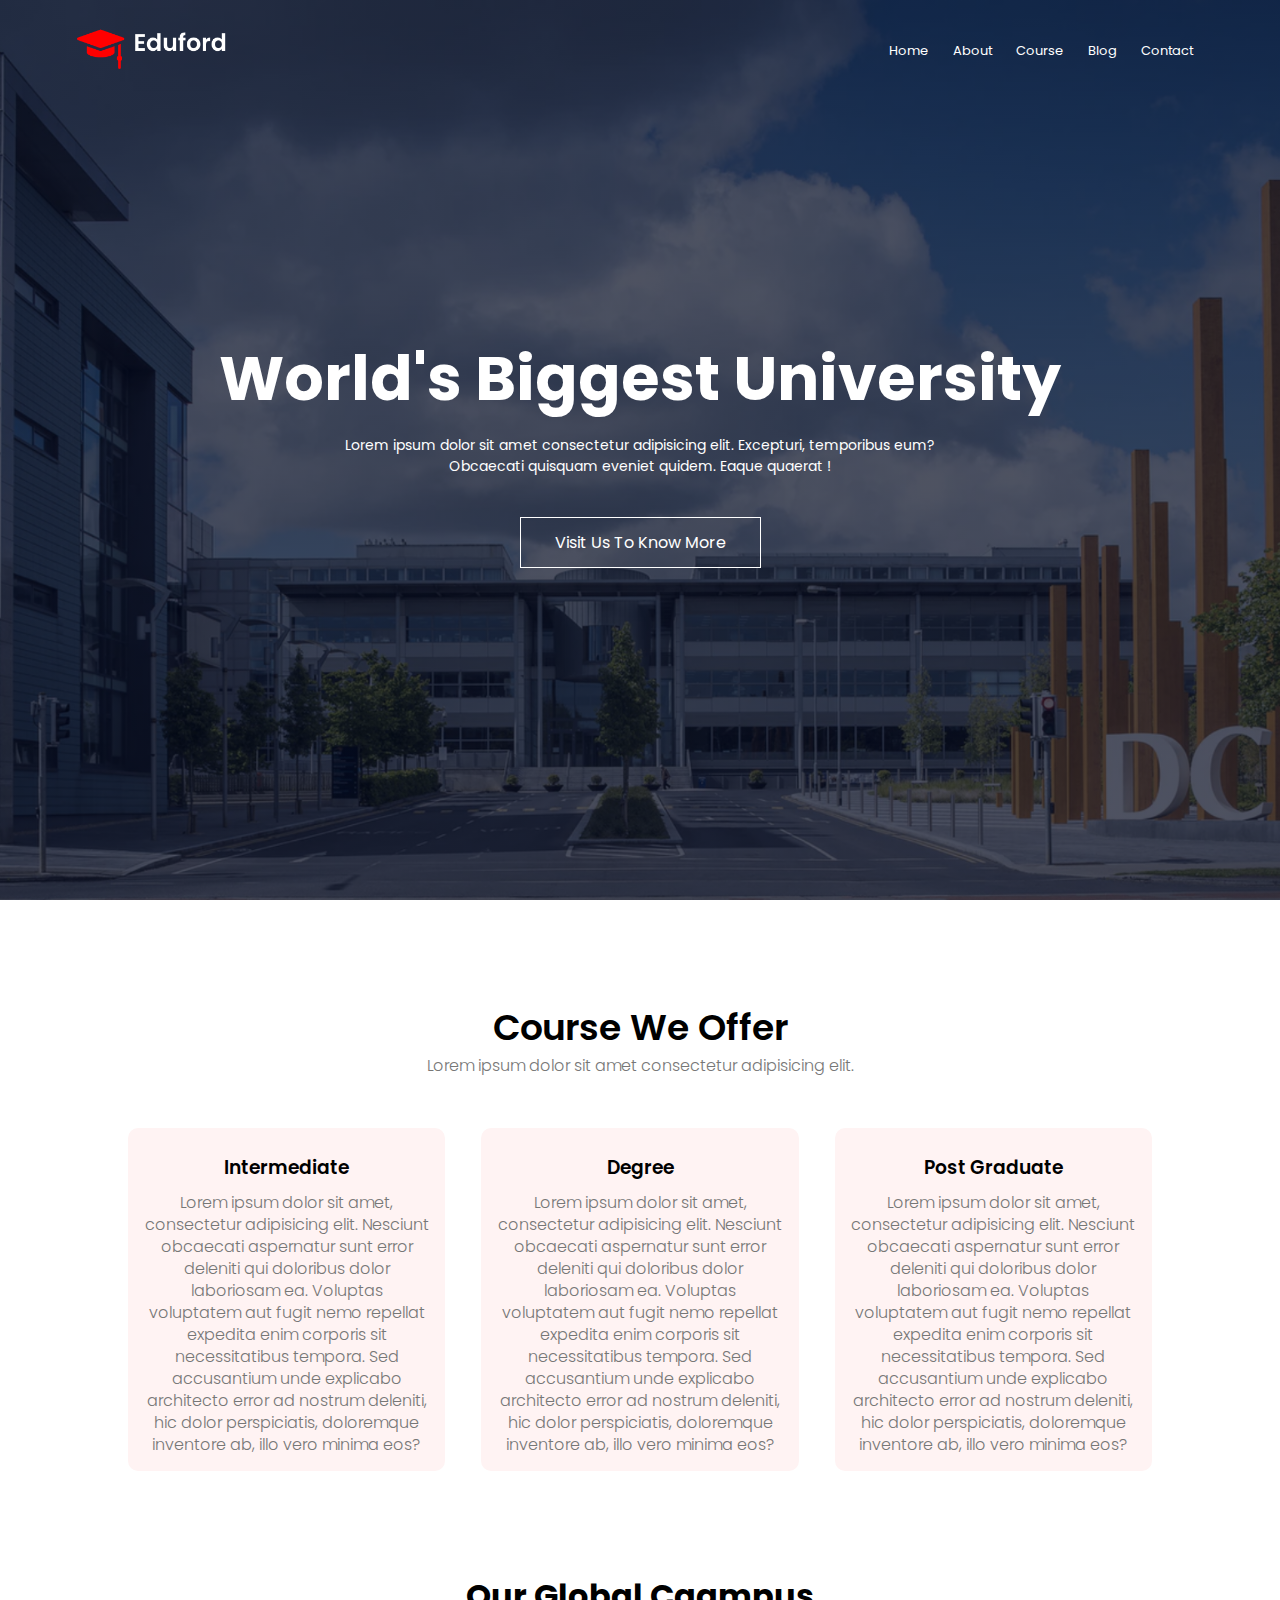
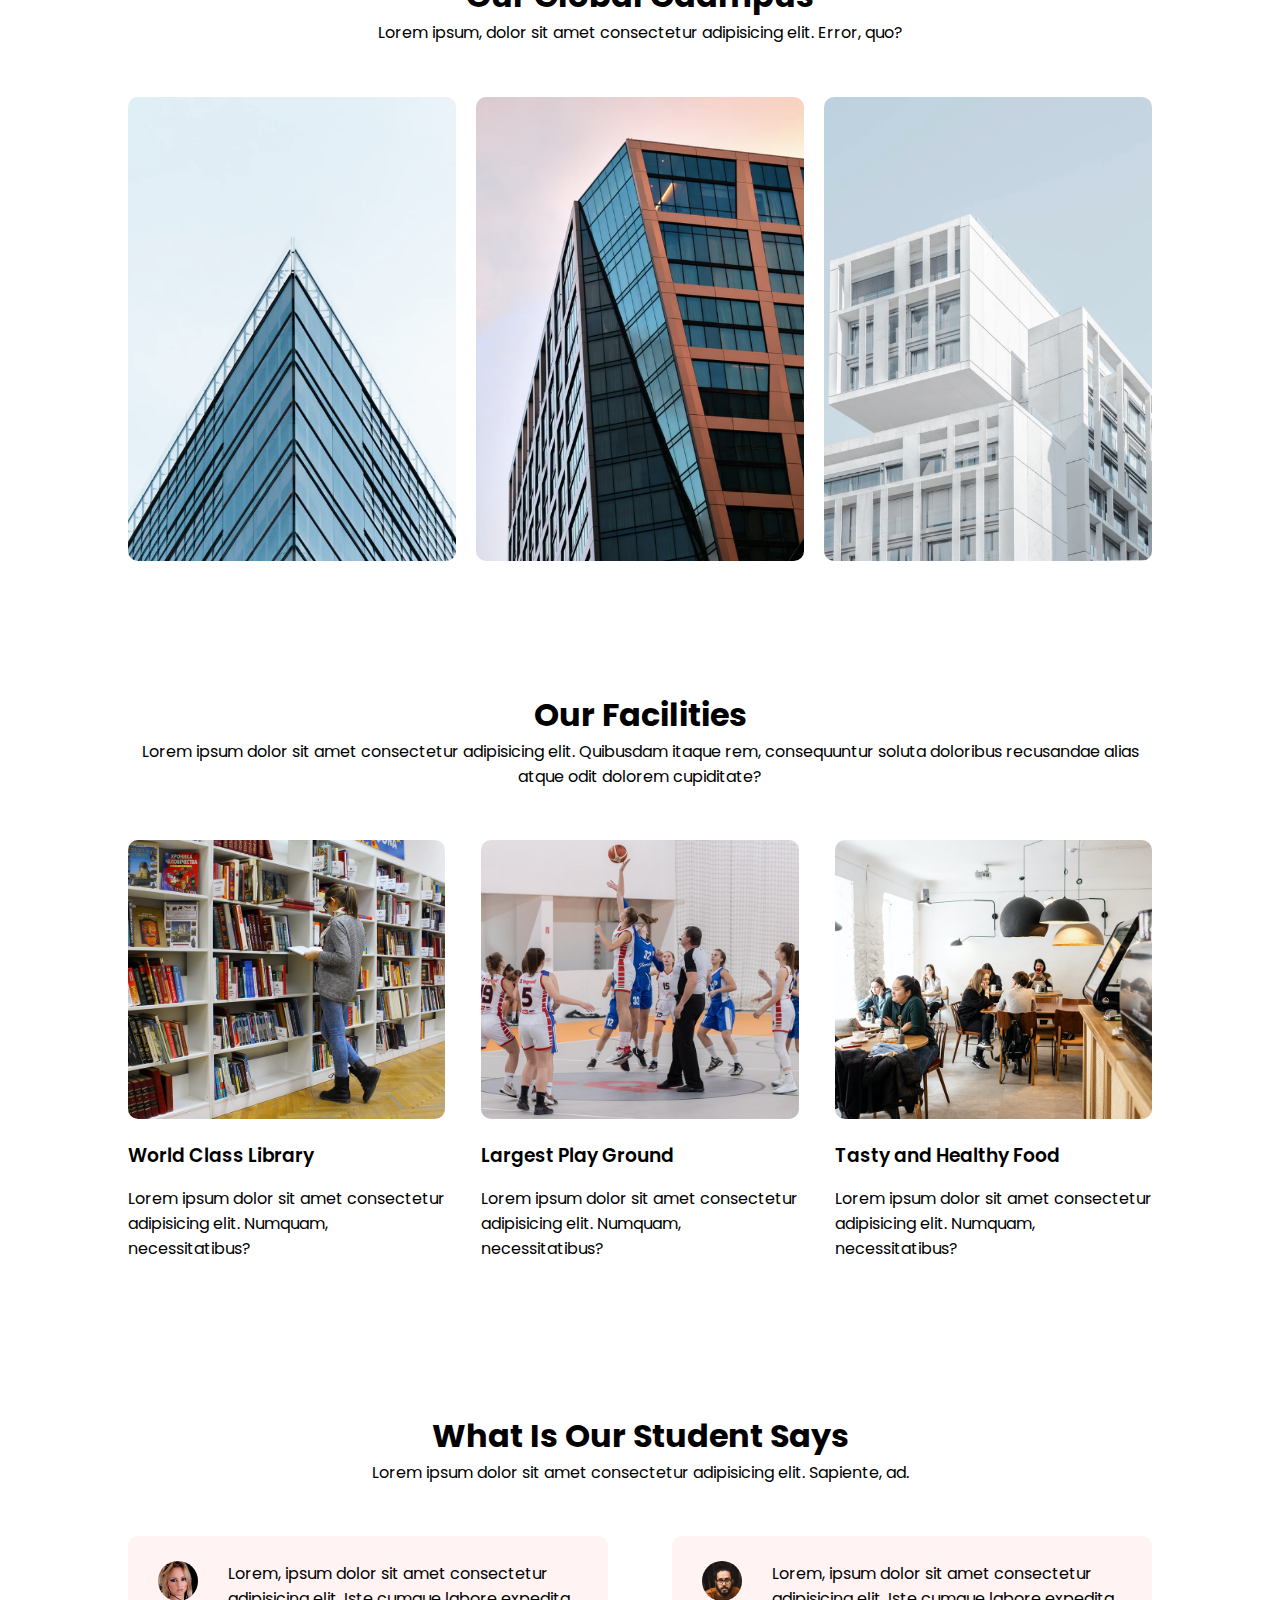
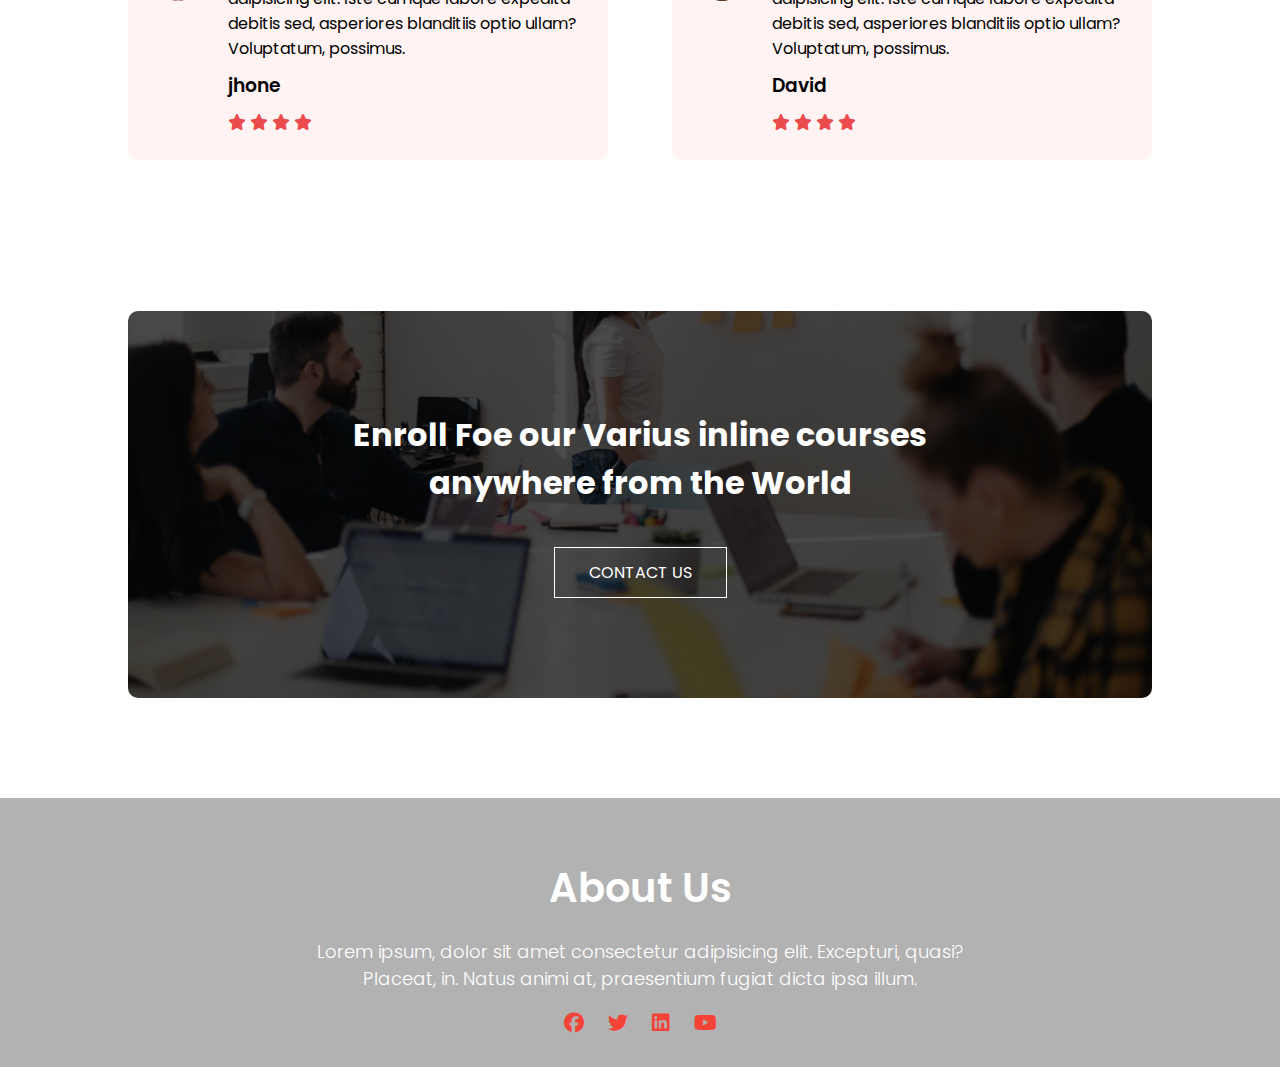
<file: index.html>
<!DOCTYPE html>
<html lang="en">
<head>
    <meta charset="UTF-8">
    <meta http-equiv="X-UA-Compatible" content="IE=edge">
    <meta name="viewport" content="width=device-width, initial-scale=1.0">
    <title>University Website </title>
     <link rel="preconnect" href="https://fonts.googleapis.com">
     <link rel="preconnect" href="https://fonts.gstatic.com" crossorigin>
      <link href="https://fonts.googleapis.com/css2?family=Open+Sans:ital,wght@0,300;0,400;0,500;0,600;0,700;0,800;1,300;1,400;1,500;1,600;1,700;1,800&family=Poppins:ital,wght@0,100;0,200;0,300;0,400;0,500;0,600;0,700;0,800;0,900;1,100;1,200;1,300;1,400;1,500;1,800;1,900&display=swap" rel="stylesheet">

   <link rel="stylesheet" href="style.css">
   <link rel="stylesheet" href="https://cdnjs.cloudflare.com/ajax/libs/font-awesome/6.1.1/css/all.min.css">

</head>
<body>
   <section class="header">
       <nav>
           <a href="index.html"><img src="image/logo.png" alt=""></a>
           <div class="nav-link" id="navLinks">
            <i class="fa fa-times" onclick="hideMenu()"></i>
               <ul>
                   <li><a href="index.html">Home</a></li>
                   <li><a href="About.html">About</a></li>
                   <li><a href="Course.html">Course</a></li>
                   <li><a href="Blog.html">Blog</a></li>
                   <li><a href="Contact.html">Contact</a></li>
               </ul>
               
           </div>
        </nav>
        <div class="mobile-menu">
            <i class="fa fa-bars" onclick ="showMenu()"></i>
        </div>
        
        <div class="text-box">
            <h1>World's Biggest University</h1>
            <p>Lorem ipsum dolor sit amet consectetur adipisicing elit. Excepturi, temporibus eum?<br> Obcaecati quisquam eveniet quidem. Eaque quaerat !</p>

            <a href="" class="hero-bnt">Visit Us To Know More</a>
        </div>
   </section>



    <section class="course">
        <h1>Course We Offer</h1>
        <p>Lorem ipsum dolor sit amet consectetur adipisicing elit.</p>

        <div class="row">
            <div class="course-col">
                <h3>Intermediate</h3>
                <p>Lorem ipsum dolor sit amet, consectetur adipisicing elit. Nesciunt obcaecati aspernatur sunt error deleniti qui doloribus dolor laboriosam ea. Voluptas voluptatem aut fugit nemo repellat expedita enim corporis sit necessitatibus tempora. Sed accusantium unde explicabo architecto error ad nostrum deleniti, hic dolor perspiciatis, doloremque inventore ab, illo vero minima eos?</p>
            </div>
            <div class="course-col">
                <h3>Degree</h3>
                <p>Lorem ipsum dolor sit amet, consectetur adipisicing elit. Nesciunt obcaecati aspernatur sunt error deleniti qui doloribus dolor laboriosam ea. Voluptas voluptatem aut fugit nemo repellat expedita enim corporis sit necessitatibus tempora. Sed accusantium unde explicabo architecto error ad nostrum deleniti, hic dolor perspiciatis, doloremque inventore ab, illo vero minima eos?</p>
            </div>
            <div class="course-col">
                <h3>Post Graduate</h3>
                <p>Lorem ipsum dolor sit amet, consectetur adipisicing elit. Nesciunt obcaecati aspernatur sunt error deleniti qui doloribus dolor laboriosam ea. Voluptas voluptatem aut fugit nemo repellat expedita enim corporis sit necessitatibus tempora. Sed accusantium unde explicabo architecto error ad nostrum deleniti, hic dolor perspiciatis, doloremque inventore ab, illo vero minima eos?</p>
            </div>
        </div>
        <!-- campus section -->
   

    </section>


    <section class="campus">
        <h1>Our Global Caampus</h1>
        <p>Lorem ipsum, dolor sit amet consectetur adipisicing elit. Error, quo?</p>

        <div class="row">
            <div class="campus-col">
                <img src="image/london.png" alt="">
                <div class="layer">
                    <h3>LONDON</h3>
                </div>
            </div>
            <div class="campus-col">
                <img src="image/newyork.png" alt="">
                <div class="layer">
                    <h3>NEW YORK</h3>
                </div>
            </div>
            <div class="campus-col">
                <img src="image/washington.png" alt="">
                <div class="layer">
                    <h3>WASHINGTON</h3>
                </div>
            </div>
        </div>
    </section>

    <!-- Facilities -->

    <section class="facilities">
        <h1>Our Facilities</h1>
        <p>Lorem ipsum dolor sit amet consectetur adipisicing elit. Quibusdam itaque rem, consequuntur soluta doloribus recusandae alias atque odit dolorem cupiditate?</p>
        <div class="row">
            <div class="facilities-col">
                <img src="image/library.png" alt="">
                <h3>World Class Library</h3>
                <p>Lorem ipsum dolor sit amet consectetur adipisicing elit. Numquam, necessitatibus?</p>
            </div>
            <div class="facilities-col">
                <img src="image/basketball.png" alt="">
                <h3>Largest Play Ground</h3>
                <p>Lorem ipsum dolor sit amet consectetur adipisicing elit. Numquam, necessitatibus?</p>
            </div>
            <div class="facilities-col">
                <img src="image/cafeteria.png" alt="">
                <h3>Tasty and Healthy Food</h3>
                <p>Lorem ipsum dolor sit amet consectetur adipisicing elit. Numquam, necessitatibus?</p>
            </div>
        </div>
    </section>

    <section class="testimonial">
        <h1>What Is Our Student Says</h1>
        <p>Lorem ipsum dolor sit amet consectetur adipisicing elit. Sapiente, ad.</p>
        <div class="row">
            <div class="testimonial-col">
                <img src="image/user1.jpg" alt="">
                <div>
                    <p>Lorem, ipsum dolor sit amet consectetur adipisicing elit. Iste cumque labore expedita debitis sed, asperiores blanditiis optio ullam? Voluptatum, possimus.</p>
                    <h3>jhone</h3>
                    <i class="fa fa-star"></i>
                    <i class="fa fa-star"></i>
                    <i class="fa fa-star"></i>
                    <i class="fa fa-star"></i>
                    <i class="fa fa-star-half-o"></i>
                </div>
            </div>
            <div class="testimonial-col">
                <img src="image/user2.jpg" alt="">
                <div>
                    <p>Lorem, ipsum dolor sit amet consectetur adipisicing elit. Iste cumque labore expedita debitis sed, asperiores blanditiis optio ullam? Voluptatum, possimus.</p>
                    <h3>David</h3>
                    <i class="fa fa-star"></i>
                    <i class="fa fa-star"></i>
                    <i class="fa fa-star"></i>
                    <i class="fa fa-star"></i>
                    <i class="fa fa-star-half-o"></i>
                </div>
            </div>
        </div>
    </section>


    <section class="call-to-action">
        <h1>Enroll Foe our Varius inline courses <br>anywhere from the World</h1>
        <a href="" class="hero-bnt">CONTACT US</a>
    </section>

    <section class="footer">
        <h4>About Us</h4>
        <p>Lorem ipsum, dolor sit amet consectetur adipisicing elit. Excepturi, quasi? <br>Placeat, in. Natus animi at, praesentium fugiat dicta ipsa illum.</p>
        <div class="icon">
           <a href="#"> <i class="fa-brands fa-facebook"></i></a></a>
           <a href="#"><i class="fa-brands fa-twitter"></i></a>
           <a href="#"><i class="fa-brands fa-linkedin"></i></a>
           <a href="#"><i class="fa-brands fa-youtube"></i></a>

        </div>
    </section>


    





   <script>

       var navLinks = document.getElementById("navLinks");

      function showMenu(){
          navLinks.style.right = "0";
      }

      function hideMenu(){
          navLinks.style.right = "-200px";
      }

   </script>
</body>
</html>
</file>
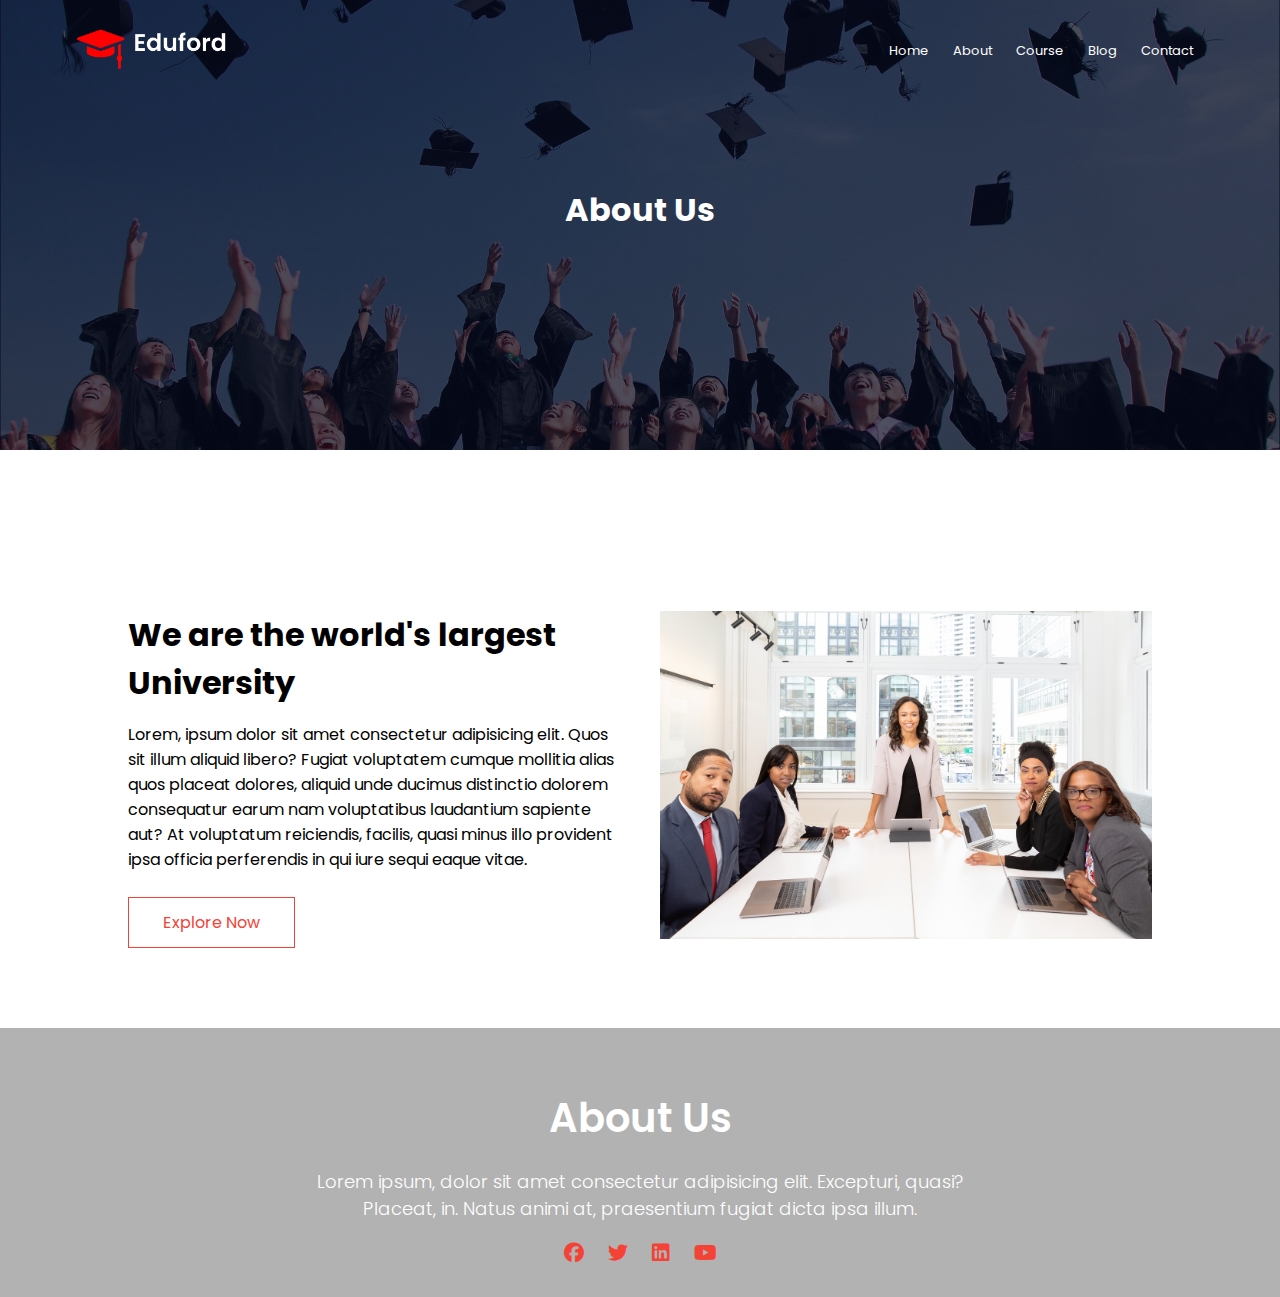
<file: about.html>
<!DOCTYPE html>
<html lang="en">
<head>
    <meta charset="UTF-8">
    <meta http-equiv="X-UA-Compatible" content="IE=edge">
    <meta name="viewport" content="width=device-width, initial-scale=1.0">
    <title>University Website </title>
     <link rel="preconnect" href="https://fonts.googleapis.com">
     <link rel="preconnect" href="https://fonts.gstatic.com" crossorigin>
      <link href="https://fonts.googleapis.com/css2?family=Open+Sans:ital,wght@0,300;0,400;0,500;0,600;0,700;0,800;1,300;1,400;1,500;1,600;1,700;1,800&family=Poppins:ital,wght@0,100;0,200;0,300;0,400;0,500;0,600;0,700;0,800;0,900;1,100;1,200;1,300;1,400;1,500;1,800;1,900&display=swap" rel="stylesheet">

   <link rel="stylesheet" href="style.css">
   <link rel="stylesheet" href="https://cdnjs.cloudflare.com/ajax/libs/font-awesome/6.1.1/css/all.min.css">

</head>
<body>
   <section class="sub-header">
       <nav>
           <a href="index.html"><img src="image/logo.png" alt=""></a>
           <div class="nav-link" id="navLinks">   
            <i class="fa fa-times" onclick="hideMenu()"></i>          
               <ul>
                   <li><a href="index.html">Home</a></li>
                   <li><a href="about.html">About</a></li>
                   <li><a href="Course.html">Course</a></li>
                   <li><a href="Blog.html">Blog</a></li>
                   <li><a href="Contact.html">Contact</a></li>
               </ul>    
           </div>
        </nav>
        <div class="mobile-menu">
            <i class="fa fa-bars" onclick ="showMenu()"></i>
        </div>

        <h1>About Us</h1>
   </section>

   <section class="about-us">
       <div class="row">
           <div class="about-col">
               <h1>We are the world's largest University</h1>
               <p>Lorem, ipsum dolor sit amet consectetur adipisicing elit. Quos sit illum aliquid libero? Fugiat voluptatem cumque mollitia alias quos placeat dolores, aliquid unde ducimus distinctio dolorem consequatur earum nam voluptatibus laudantium sapiente aut? At voluptatum reiciendis, facilis, quasi minus illo provident ipsa officia perferendis in qui iure sequi eaque vitae.</p>
               <a href="#" class="hero-bnt red-btn">Explore Now</a>
           </div>
           <div class="about-col">
               <img src="image/about.jpg" alt="">
           </div>
       </div>
   </section>



   

    <section class="footer">
        <h4>About Us</h4>
        <p>Lorem ipsum, dolor sit amet consectetur adipisicing elit. Excepturi, quasi? <br>Placeat, in. Natus animi at, praesentium fugiat dicta ipsa illum.</p>
        <div class="icon">
           <a href="#"> <i class="fa-brands fa-facebook"></i></a></a>
           <a href="#"><i class="fa-brands fa-twitter"></i></a>
           <a href="#"><i class="fa-brands fa-linkedin"></i></a>
           <a href="#"><i class="fa-brands fa-youtube"></i></a>

        </div>
    </section>


    





   <script>

       var navLinks = document.getElementById("navLinks");

      function showMenu(){
          navLinks.style.right = "0";
      }

      function hideMenu(){
          navLinks.style.right = "-200px";
      }

   </script>
</body>
</html>
</file>
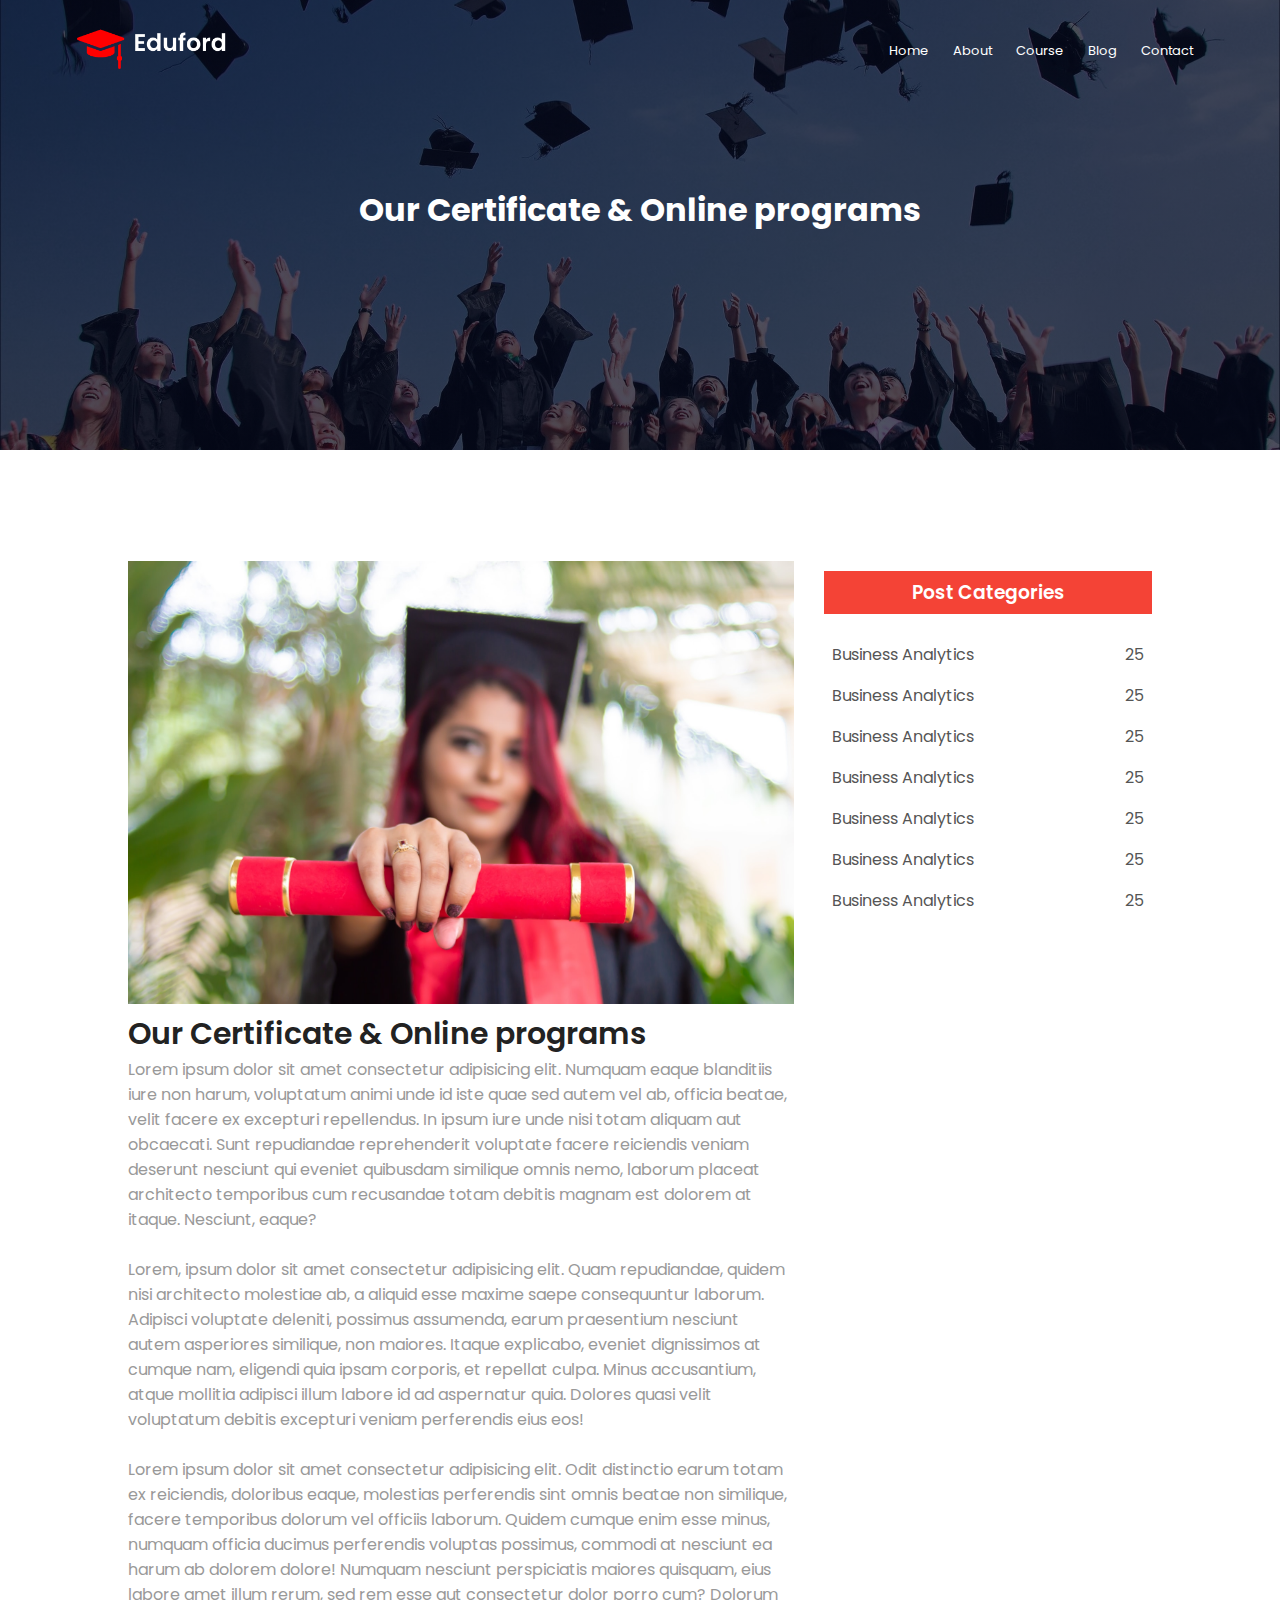
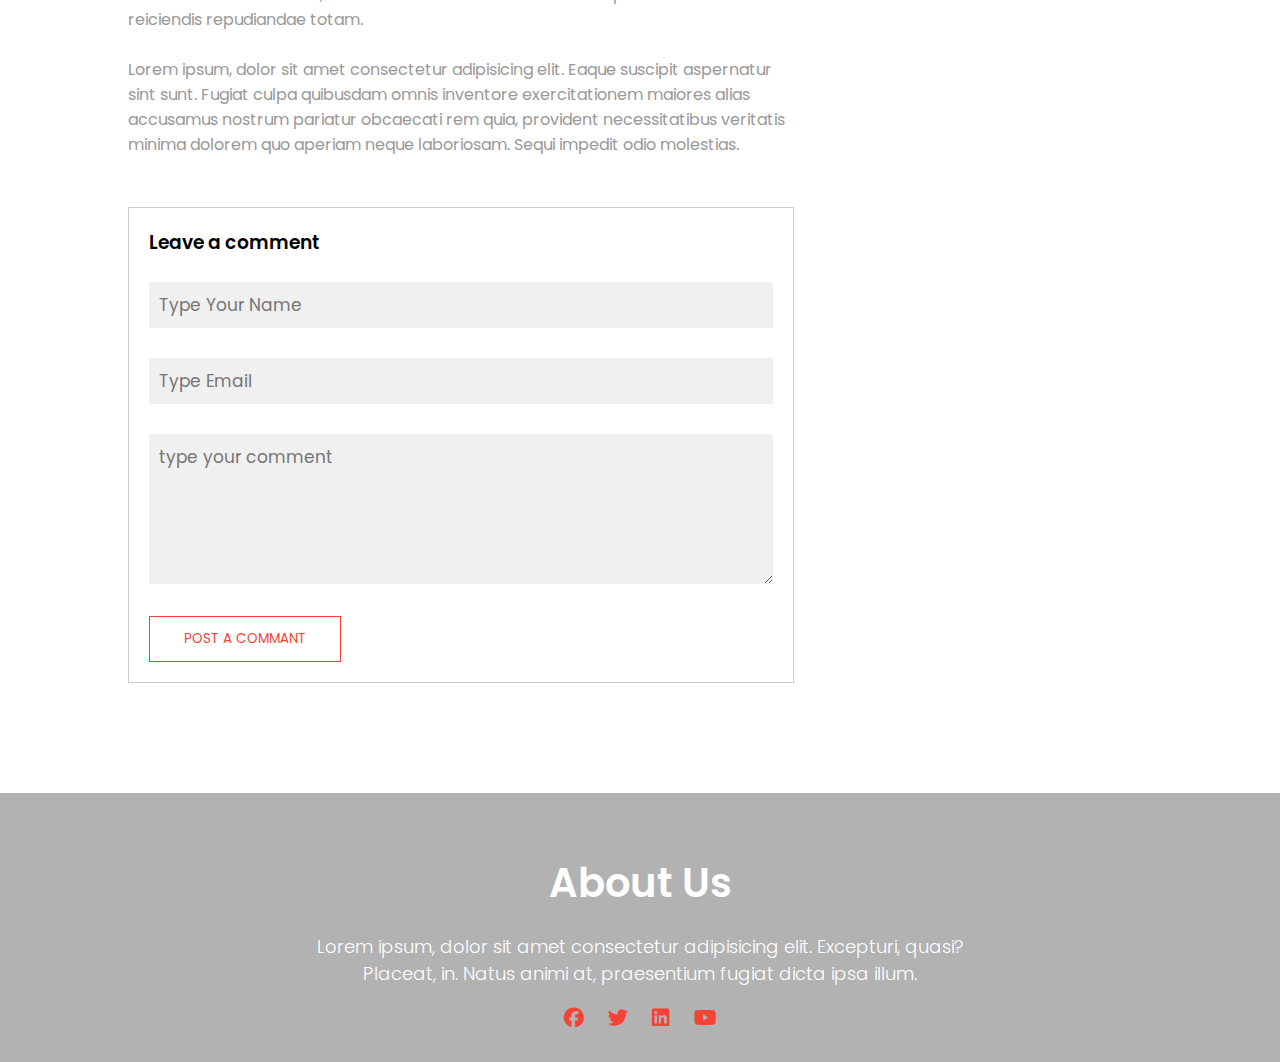
<file: Blog.html>
<!DOCTYPE html>
<html lang="en">
<head>
    <meta charset="UTF-8">
    <meta http-equiv="X-UA-Compatible" content="IE=edge">
    <meta name="viewport" content="width=device-width, initial-scale=1.0">
    <title>University Website </title>
     <link rel="preconnect" href="https://fonts.googleapis.com">
     <link rel="preconnect" href="https://fonts.gstatic.com" crossorigin>
      <link href="https://fonts.googleapis.com/css2?family=Open+Sans:ital,wght@0,300;0,400;0,500;0,600;0,700;0,800;1,300;1,400;1,500;1,600;1,700;1,800&family=Poppins:ital,wght@0,100;0,200;0,300;0,400;0,500;0,600;0,700;0,800;0,900;1,100;1,200;1,300;1,400;1,500;1,800;1,900&display=swap" rel="stylesheet">

   <link rel="stylesheet" href="style.css">
   <link rel="stylesheet" href="https://cdnjs.cloudflare.com/ajax/libs/font-awesome/6.1.1/css/all.min.css">

</head>
<body>
   <section class="sub-header">
       <nav>
           <a href="index.html"><img src="image/logo.png" alt=""></a>
           <div class="nav-link" id="navLinks">   
            <i class="fa fa-times" onclick="hideMenu()"></i>          
               <ul>
                   <li><a href="index.html">Home</a></li>
                   <li><a href="about.html">About</a></li>
                   <li><a href="Course.html">Course</a></li>
                   <li><a href="Blog.html">Blog</a></li>
                   <li><a href="Contact.html">Contact</a></li>
               </ul>    
           </div>
        </nav>
        <div class="mobile-menu">
            <i class="fa fa-bars" onclick ="showMenu()"></i>
        </div>

        <h1>Our Certificate & Online programs</h1>
   </section>

   <section class="blog-content">
       <div class="row">
           <div class="blog-left">
               <img src="image/certificate.jpg" alt="">
               <h2>Our Certificate & Online programs</h2>
               <p>Lorem ipsum dolor sit amet consectetur adipisicing elit. Numquam eaque blanditiis iure non harum, voluptatum animi unde id iste quae sed autem vel ab, officia beatae, velit facere ex excepturi repellendus. In ipsum iure unde nisi totam aliquam aut obcaecati. Sunt repudiandae reprehenderit voluptate facere reiciendis veniam deserunt nesciunt qui eveniet quibusdam similique omnis nemo, laborum placeat architecto temporibus cum recusandae totam debitis magnam est dolorem at itaque. Nesciunt, eaque?</p>
               <br>
               <p>Lorem, ipsum dolor sit amet consectetur adipisicing elit. Quam repudiandae, quidem nisi architecto molestiae ab, a aliquid esse maxime saepe consequuntur laborum. Adipisci voluptate deleniti, possimus assumenda, earum praesentium nesciunt autem asperiores similique, non maiores. Itaque explicabo, eveniet dignissimos at cumque nam, eligendi quia ipsam corporis, et repellat culpa. Minus accusantium, atque mollitia adipisci illum labore id ad aspernatur quia. Dolores quasi velit voluptatum debitis excepturi veniam perferendis eius eos!</p>
               <br>
               <p>Lorem ipsum dolor sit amet consectetur adipisicing elit. Odit distinctio earum totam ex reiciendis, doloribus eaque, molestias perferendis sint omnis beatae non similique, facere temporibus dolorum vel officiis laborum. Quidem cumque enim esse minus, numquam officia ducimus perferendis voluptas possimus, commodi at nesciunt ea harum ab dolorem dolore! Numquam nesciunt perspiciatis maiores quisquam, eius labore amet illum rerum, sed rem esse aut consectetur dolor porro cum? Dolorum reiciendis repudiandae totam.</p>
               <br>
               <p>Lorem ipsum, dolor sit amet consectetur adipisicing elit. Eaque suscipit aspernatur sint sunt. Fugiat culpa quibusdam omnis inventore exercitationem maiores alias accusamus nostrum pariatur obcaecati rem quia, provident necessitatibus veritatis minima dolorem quo aperiam neque laboriosam. Sequi impedit odio molestias.</p>


               <div class="comment-box">
                   <h3>Leave a comment</h3>
                   <form class="comment-form">
                       <input type="text" placeholder="Type Your Name">
                       <input type="email" placeholder="Type Email">
                       <textarea rows="5" placeholder="type your comment"></textarea>
                        <button type="submit" class="hero-bnt red-btn">POST A COMMANT</button>
                   </form>
               </div>
           </div>
           <div class="blog-right">
               <h3>Post Categories</h3>
               <div>
                   <span>Business Analytics</span>
                   <span>25</span>
               </div>
               <div>
                   <span>Business Analytics</span>
                   <span>25</span>
               </div>
               <div>
                   <span>Business Analytics</span>
                   <span>25</span>
               </div>
               <div>
                   <span>Business Analytics</span>
                   <span>25</span>
               </div>
               <div>
                   <span>Business Analytics</span>
                   <span>25</span>
               </div>
               <div>
                   <span>Business Analytics</span>
                   <span>25</span>
               </div>
               <div>
                   <span>Business Analytics</span>
                   <span>25</span>
               </div>
           </div>
       </div>
   </section>

   

    <section class="footer">
        <h4>About Us</h4>
        <p>Lorem ipsum, dolor sit amet consectetur adipisicing elit. Excepturi, quasi? <br>Placeat, in. Natus animi at, praesentium fugiat dicta ipsa illum.</p>
        <div class="icon">
           <a href="#"> <i class="fa-brands fa-facebook"></i></a></a>
           <a href="#"><i class="fa-brands fa-twitter"></i></a>
           <a href="#"><i class="fa-brands fa-linkedin"></i></a>
           <a href="#"><i class="fa-brands fa-youtube"></i></a>

        </div>
    </section>


    





   <script>

       var navLinks = document.getElementById("navLinks");

      function showMenu(){
          navLinks.style.right = "0";
      }

      function hideMenu(){
          navLinks.style.right = "-200px";
      }

   </script>
</body>
</html>
</file>
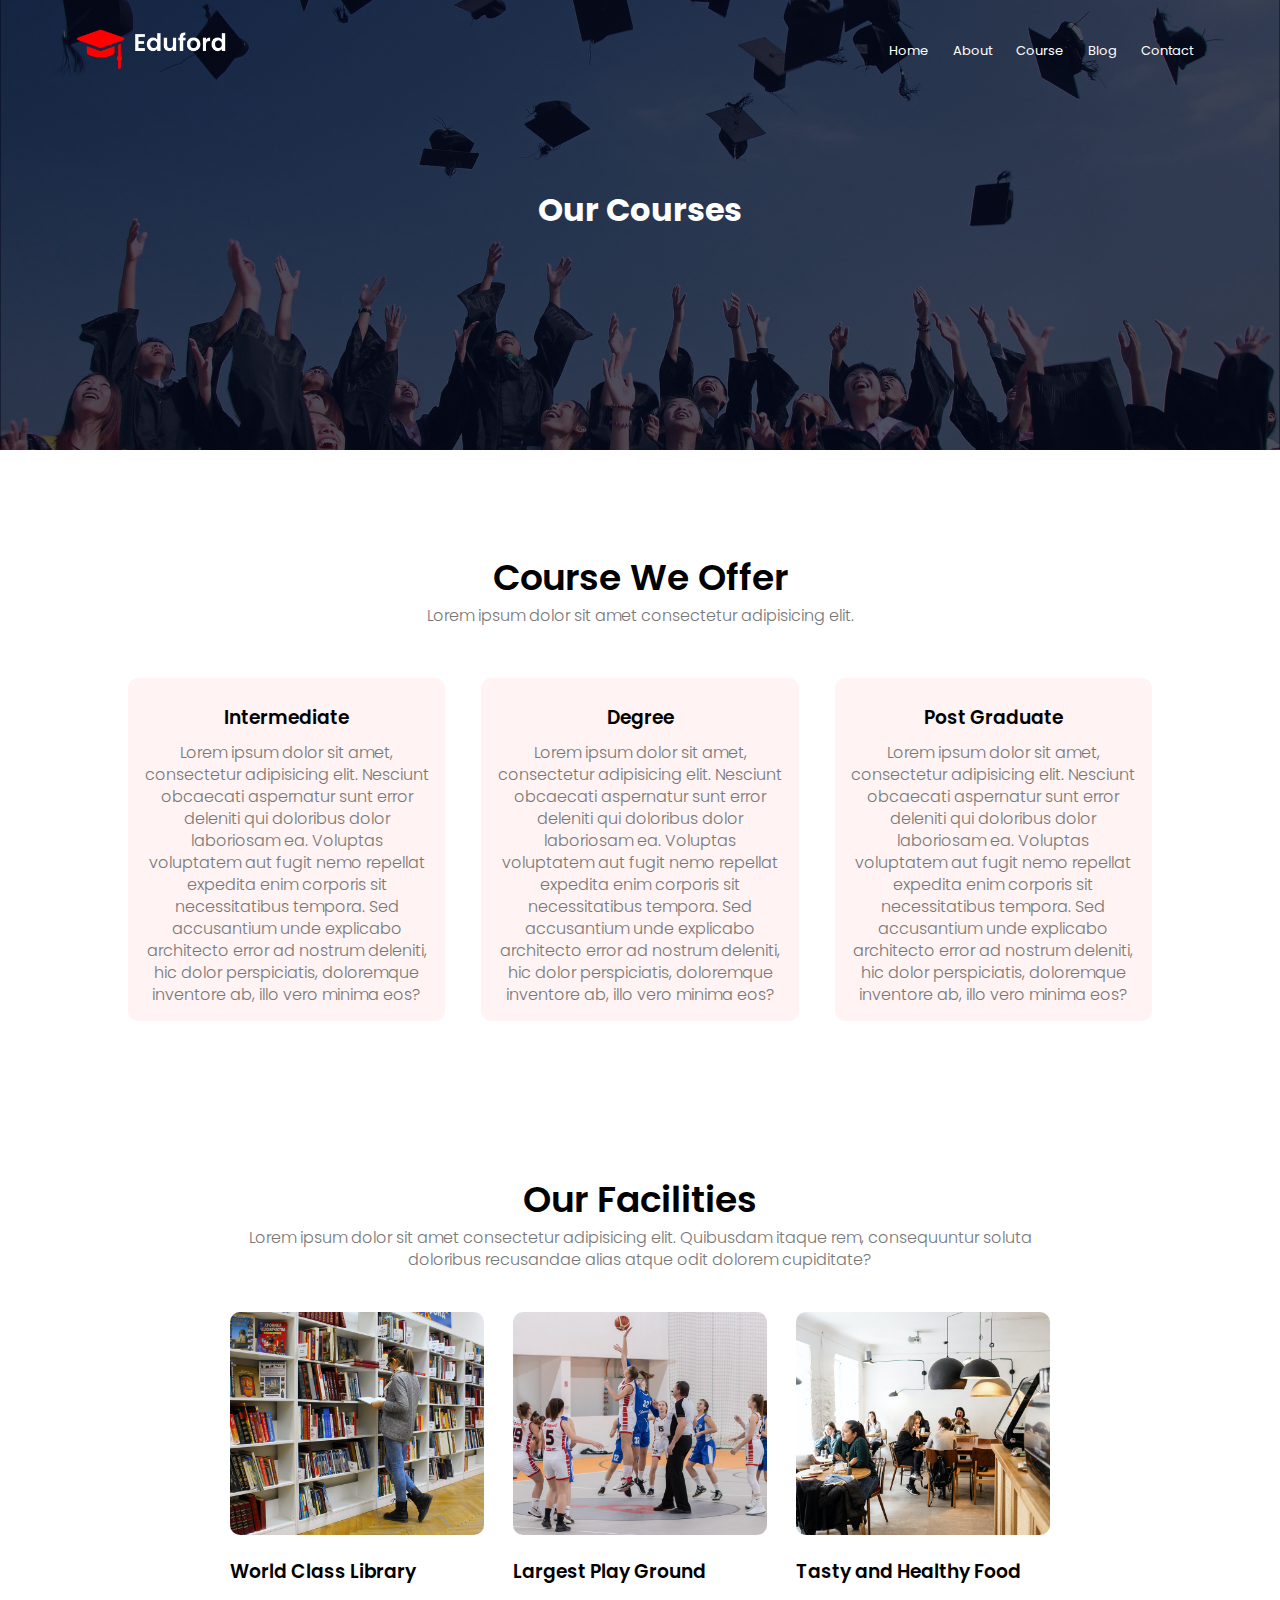
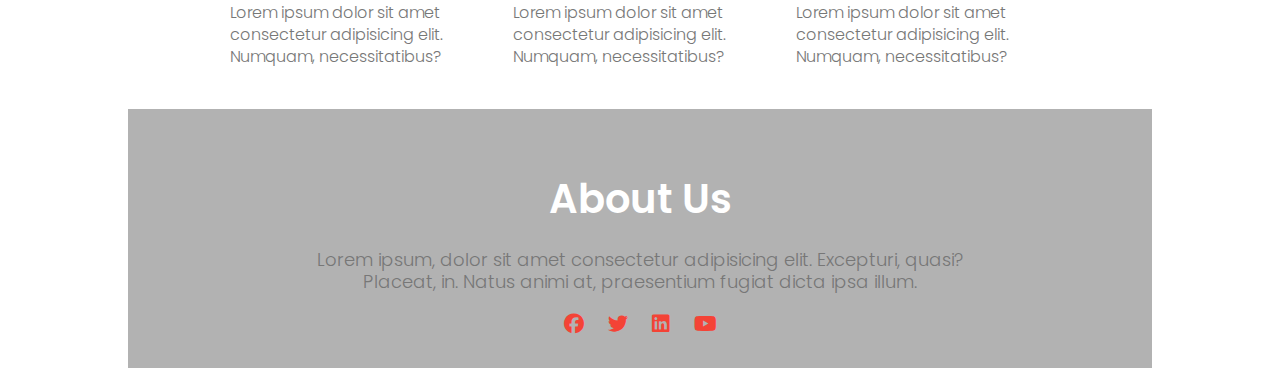
<file: Course.html>
<!DOCTYPE html>
<html lang="en">
<head>
    <meta charset="UTF-8">
    <meta http-equiv="X-UA-Compatible" content="IE=edge">
    <meta name="viewport" content="width=device-width, initial-scale=1.0">
    <title>University Website </title>
     <link rel="preconnect" href="https://fonts.googleapis.com">
     <link rel="preconnect" href="https://fonts.gstatic.com" crossorigin>
      <link href="https://fonts.googleapis.com/css2?family=Open+Sans:ital,wght@0,300;0,400;0,500;0,600;0,700;0,800;1,300;1,400;1,500;1,600;1,700;1,800&family=Poppins:ital,wght@0,100;0,200;0,300;0,400;0,500;0,600;0,700;0,800;0,900;1,100;1,200;1,300;1,400;1,500;1,800;1,900&display=swap" rel="stylesheet">

   <link rel="stylesheet" href="style.css">
   <link rel="stylesheet" href="https://cdnjs.cloudflare.com/ajax/libs/font-awesome/6.1.1/css/all.min.css">

</head>
<body>
   <section class="sub-header">
       <nav>
           <a href="index.html"><img src="image/logo.png" alt=""></a>
           <div class="nav-link" id="navLinks">   
            <i class="fa fa-times" onclick="hideMenu()"></i>          
               <ul>
                   <li><a href="index.html">Home</a></li>
                   <li><a href="about.html">About</a></li>
                   <li><a href="Course.html">Course</a></li>
                   <li><a href="Blog.html">Blog</a></li>
                   <li><a href="Contact.html">Contact</a></li>
               </ul>    
           </div>
        </nav>
        <div class="mobile-menu">
            <i class="fa fa-bars" onclick ="showMenu()"></i>
        </div>

        <h1>Our Courses</h1>
   </section>

   <section class="course">
    <h1>Course We Offer</h1>
    <p>Lorem ipsum dolor sit amet consectetur adipisicing elit.</p>

    <div class="row">
        <div class="course-col">
            <h3>Intermediate</h3>
            <p>Lorem ipsum dolor sit amet, consectetur adipisicing elit. Nesciunt obcaecati aspernatur sunt error deleniti qui doloribus dolor laboriosam ea. Voluptas voluptatem aut fugit nemo repellat expedita enim corporis sit necessitatibus tempora. Sed accusantium unde explicabo architecto error ad nostrum deleniti, hic dolor perspiciatis, doloremque inventore ab, illo vero minima eos?</p>
        </div>
        <div class="course-col">
            <h3>Degree</h3>
            <p>Lorem ipsum dolor sit amet, consectetur adipisicing elit. Nesciunt obcaecati aspernatur sunt error deleniti qui doloribus dolor laboriosam ea. Voluptas voluptatem aut fugit nemo repellat expedita enim corporis sit necessitatibus tempora. Sed accusantium unde explicabo architecto error ad nostrum deleniti, hic dolor perspiciatis, doloremque inventore ab, illo vero minima eos?</p>
        </div>
        <div class="course-col">
            <h3>Post Graduate</h3>
            <p>Lorem ipsum dolor sit amet, consectetur adipisicing elit. Nesciunt obcaecati aspernatur sunt error deleniti qui doloribus dolor laboriosam ea. Voluptas voluptatem aut fugit nemo repellat expedita enim corporis sit necessitatibus tempora. Sed accusantium unde explicabo architecto error ad nostrum deleniti, hic dolor perspiciatis, doloremque inventore ab, illo vero minima eos?</p>
        </div>
    </div>


    <section class="facilities">
        <h1>Our Facilities</h1>
        <p>Lorem ipsum dolor sit amet consectetur adipisicing elit. Quibusdam itaque rem, consequuntur soluta doloribus recusandae alias atque odit dolorem cupiditate?</p>
        <div class="row">
            <div class="facilities-col">
                <img src="image/library.png" alt="">
                <h3>World Class Library</h3>
                <p>Lorem ipsum dolor sit amet consectetur adipisicing elit. Numquam, necessitatibus?</p>
            </div>
            <div class="facilities-col">
                <img src="image/basketball.png" alt="">
                <h3>Largest Play Ground</h3>
                <p>Lorem ipsum dolor sit amet consectetur adipisicing elit. Numquam, necessitatibus?</p>
            </div>
            <div class="facilities-col">
                <img src="image/cafeteria.png" alt="">
                <h3>Tasty and Healthy Food</h3>
                <p>Lorem ipsum dolor sit amet consectetur adipisicing elit. Numquam, necessitatibus?</p>
            </div>
        </div>
    </section>

   

    <section class="footer">
        <h4>About Us</h4>
        <p>Lorem ipsum, dolor sit amet consectetur adipisicing elit. Excepturi, quasi? <br>Placeat, in. Natus animi at, praesentium fugiat dicta ipsa illum.</p>
        <div class="icon">
           <a href="#"> <i class="fa-brands fa-facebook"></i></a></a>
           <a href="#"><i class="fa-brands fa-twitter"></i></a>
           <a href="#"><i class="fa-brands fa-linkedin"></i></a>
           <a href="#"><i class="fa-brands fa-youtube"></i></a>

        </div>
    </section>


    





   <script>

       var navLinks = document.getElementById("navLinks");

      function showMenu(){
          navLinks.style.right = "0";
      }

      function hideMenu(){
          navLinks.style.right = "-200px";
      }

   </script>
</body>
</html>
</file>
<file: style.css>
*{
    padding: 0;
    margin: 0;
    font-family: 'Open Sans', sans-serif;
    font-family: 'Poppins', sans-serif;
} 
/* header css start */
.header{
    height: 100vh;
    width: 100%;
    background-image: linear-gradient(rgba(4,9,30,0.7),rgba(4,9,30,0.7)),url(image/banner.png);
    background-position: center;
    background-size: cover;
    position: relative;
}
nav{
    display: flex;
    padding:2% 6%;
    justify-content: space-between;
    align-items: center;
}
nav img{
    width: 150px;
}
.nav-link{
    flex: 1;
    text-align: right;
}
.nav-link ul li{
    list-style: none;
    display: inline-block;
    padding: 8px 10px;
    position: relative;
}
.nav-link ul li a{
    text-decoration: none;
    color: #fff;
    font-size: 13px;
}
.nav-link ul li::after{
    content: "";
    width: 0%;
    height: 2px;
    background: #f44336;
    display: block;
    margin: auto;
    transition: 0.5s;
}
.nav-link ul li:hover::after{
    width: 100%;
}
.text-box{
    width: 90%;
    color: #fff;
    position: absolute;
    top: 50%;
    left: 50%;
    transform: translate(-50%, -50%);
    text-align: center;
}
.text-box h1 {
    font-size: 62px;
}
.text-box p{
    margin: 10px 0 40px;
    font-size: 14px;
    color: #fff;
}
.hero-bnt{
    display: inline-block;
    text-decoration: none;
    color: #fff;
    border: 1px solid #fff;
    padding: 12px 34px;
    background: transparent;
    position: relative;
    cursor: pointer;
}
.hero-bnt:hover{
    border: 1px solid #f44336;
    background: #f44336;
    transition: 1s;

}
nav .fa{
    display: none;
}
.mobile-menu .fa{
    visibility: hidden;
}


@media(max-width: 700px) {
    .text-box h1{
        font-size: 20px;
    }   
    .nav-link ul li{
        display: block;
    }
    .nav-link{
        position: absolute;
        background: #f44336;
        height: 100vh;
        width: 200px;
        top: 0;
        right: -200px;
        text-align: left;
        z-index: 2;
        transition: 1s;;
    }
    nav .fa{
        display: block;
        color: white;
        margin: 10px;
        font-size: 22px;
        cursor: pointer;
    }
    .nav-link ul{
        padding: 30px;
    }

  .mobile-menu{
    color: white;
    font-size: 22px;
    margin: 10px;
    cursor: pointer;
    text-align: center;
    display: block;
    margin: auto;
    position: absolute;
    top: 10px;
    right: 10px;
  }
  .mobile-menu .fa{
    visibility: visible;
}
  .row{
      flex-direction: column;
  }
  .testimonial-col img{
      margin-left: 0;
      margin-right: 15px;
  }
  .call-to-action h1{
      font-size: 24px;
  }
  .sub-header h1{
      font-size: 24px;
  }
  .blog-left h2{
      font-size: 16px !important;
      margin-bottom: 15px;
  }
}
.course{
    width: 80%;
    margin: auto;
    text-align: center;
    padding-top: 100px;
}
.course h1{
    font-size: 36px;
    font-weight: 600;
}
.course p{
    color: #777;
    font-weight: 300;
    line-height: 22px;
    padding: 0;
}
.row{
    margin-top: 5%;
    display: flex;
    justify-content: space-between;
}
.course-col{
    flex-basis: 31%;
    background: #fff3f3;
    border-radius: 10px;
    margin-bottom: 5%;
    box-sizing: border-box;
    padding: 15px;
}
h3{
    text-align: center;
    font-weight: 600;
    margin: 10px 0;
}
.course-col:hover{
    box-shadow: 0 0 20px 0 rgba(0,0,0,.2);
}
/* campus */
.campus{
    width: 80%;
    margin: auto;
    padding-top: 50px;
    text-align: center;
}
.campus-col{
    flex-basis: 32%;
    border-radius: 10px;
    margin-bottom: 30px;
    position: relative;
    overflow: hidden;
}
.campus-col img{
    width: 100%;
    display: block;
}
.layer{
    background: transparent;
    height: 100%;
    width: 100%;
    position: absolute;
    top: 0;
    left: 0;
    transition: .5s;
}
.layer:hover{
    background: rgba(226,0,0,0.7);
}
.layer h3{
    width: 100%;
    font-weight: 600;
    color: #fff;
    font-size: 26px;
    bottom: 0;
    left: 50%;
    transform: translateX(-50%);
    position: absolute;
    opacity: 0;
    transition: 0.5s;

}
.layer:hover h3{
    bottom: 49%;
    opacity: 1;
}

/* facilities */

.facilities{
    width: 80%;
    margin: auto;
    padding-top: 100px;
    text-align: center;
}
.facilities-col{
    flex-basis: 31%;
    border-radius: 10px;
    margin-bottom: 5%;
    text-align: left;
}
.facilities-col img{
    width: 100%;
    border-radius: 10px;
}
.facilities-col p{
    padding: 0;
}
.facilities-col h3{
    margin-top: 15px;
    margin-bottom: 16px;
    text-align-last: left;
}
/* testimonial */

.testimonial{
    width: 80%;
    margin: auto;
    padding-top: 100px;
    text-align: center;
}
.testimonial-col{
    flex-basis: 42%;
    border-radius: 10px;
    margin-bottom: 5%;
    text-align-last: left;
    background: #fff3f3;
    padding: 25px;
    cursor: pointer;
    display: flex;
}
.testimonial-col img{
    height: 40px;
    margin-left: 5px;
    margin-right: 30px;
    border-radius: 50%;
}
.testimonial-col p{
    padding: 0;
    text-align: left;
}
.testimonial-col h3{
    text-align-last: left;
}
.testimonial-col i{
    color: rgba(226,0,0,0.7);
}


.call-to-action{
    margin: 100px auto;
    width: 80%;
    background-image: linear-gradient(rgba(0,0,0,0.7),rgba(0,0,0,0.7)),url(image/banner2.jpg);
    background-position: center; 
    background-size: cover;
    border-radius: 10px;
    text-align: center;
    padding: 100px 0;
}
.call-to-action h1{
    color: #fff;
    margin-bottom: 40px;
    padding: 0;
}

.footer{
    width: 100%;
    margin: auto;
    text-align: center;
    background-color: rgba(0,0,0,.3);
    padding: 30px 0;
    color: #fff;
}
.footer h4{
    font-size: 40px;
    padding-top: 30px;
    padding-bottom: 20px;
    font-weight: 600;
}
.footer p{
    font-size: 18px;
    font-weight: 300;
    padding-bottom: 20px;
}
.icon .fa-brands{
    color: #f44336;
    font-size: 20px;
    cursor: pointer;
    margin: 0 10px;
    display: inline-block;
    transition: .5s;
    /* background-color: #fff;
    border-radius: 10px; */
}
.icon .fa-brands:hover{
    background-color: #fff;
    color: red;
    border-radius: 10px;
}
/* about us page */
.sub-header{
    height: 50vh;
    width: 100%;
    background-image: linear-gradient(rgba(4,9,30,0.7),rgba(4,9,30,0.7)),url(image/background.jpg);
    background-position: center;
    background-size: cover;
}
.sub-header h1 {
    margin-top: 60px;
    text-align: center;
    color: #fff;

}
.about-us{
    width: 80%;
    margin: auto;
    padding-top: 80px;
    padding-bottom: 50px;
}
.about-col{
    flex-basis: 48%;
    padding: 30px 0;
}
.about-col img{
    width: 100%;
}
.about-col h1{
    padding-top: 0;
}
.about-col p{
    padding: 15px 0 25px;
}
.red-btn{
    border: 1px solid #f44336;
    background: transparent;
    color: #f44336;
}
.red-btn:hover{
    color: #fff;
}

/* Blog page */

.blog-content{
    width: 80%;
    margin: auto;
    padding: 60px 0;
}
.blog-left img{
    width: 100%;
}
.blog-left{
    flex-basis: 65%;
}
.blog-left h2{
    color: #222;
    font-size: 30px;
    font-weight: 600;
}
.blog-left p{
    color: #999;
    padding: 0;
}
.blog-right{
    flex-basis: 32%;
}
.blog-right h3{
    background-color: #f44336;
    color: #fff;
    padding: 7px 0;
    margin-bottom: 20px;
    flex: 22px;
}
.blog-right div{
    display: flex;
    justify-content: space-between;
    align-items: center;
    color: #555;
    padding: 8px;
    box-sizing: border-box;
}
.comment-box{
    border: 1px solid #ccc;
    margin: 50px 0;
    padding: 10px 20px
}
.comment-box h3{
    text-align: left;
}
.comment-form input, .comment-form textarea{
    width: 100%;
    padding: 10px;
    margin: 15px 0;
    box-sizing: border-box;
    border: none;
    outline: none;
    background: #f0f0f0;
    font-size: 17px;
    color: #000;
}
.comment-form button{
    margin: 10px 0;
}
</file>
